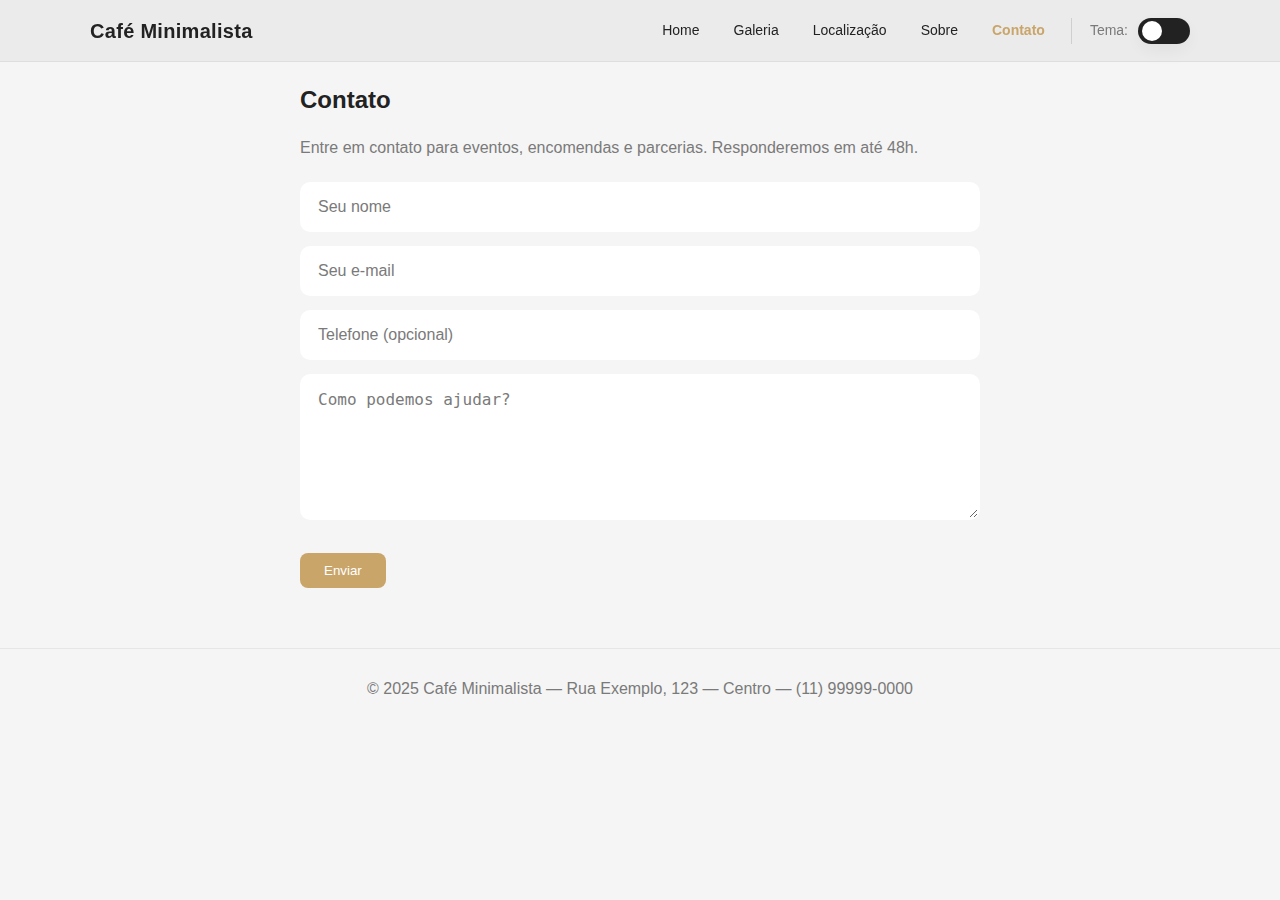
<file: contato.html>
<!DOCTYPE html>
<html lang="pt-BR">
<head>
<meta charset="utf-8" />
<meta name="viewport" content="width=device-width,initial-scale=1" />
<title>Contato — Café Minimalista</title>
<link rel="stylesheet" href="css/estilo.css" />

<style>
  /* Inputs escuros e uniformes */
  .input {
    width: 100%;
    padding: 14px 16px;
    margin-bottom: 14px;
    border-radius: 10px;
    border: 2px solid rgba(255,255,255,0.18);
    background: var(--card);
    color: var(--text);
    font-size: 16px;
    transition: border-color .25s, box-shadow .25s;
  }
  .input:focus {
    outline: none;
    border-color: var(--primary);
    box-shadow: 0 0 0 3px rgba(201,165,106,0.3);
  }
  textarea.input {
    resize: vertical;
  }

  /* Botão enviar */
  .btn {
    background: var(--primary);
    color: #fff;
    padding: 10px 24px;
    border: none;
    border-radius: 8px;
    cursor: pointer;
    transition: .25s;
  }
  .btn:hover {
    background: #444;
  }

  /* Texto de introdução alinhado */
  .contact-intro {
    color: var(--muted);
    margin-bottom: 22px;
  }

  /* Form container centralizado */
  .contact-container {
    max-width: 720px;
    margin: 0 auto;
    padding: 20px;
  }
</style>

</head>
<body>

<div id="page-loader" class="page-loader show">
  <div style="display:flex;align-items:center">
    <div class="loader-dot"></div>
    <div class="loader-dot"></div>
    <div class="loader-dot"></div>
  </div>
</div>

<header class="header-wrap">
  <div class="container header-inner">
    <div class="brand">Café Minimalista</div>

    <div class="nav">
      <div class="nav-links">
        <a href="index.html">Home</a>
        <a href="galeria.html">Galeria</a>
        <a href="localização.html">Localização</a>
        <a href="sobre.html">Sobre</a>
        <a href="contato.html" class="current-page">Contato</a>
      </div>

      <div class="vertical-divider"></div>

      <div class="switch-container">
        <span class="switch-text">Tema:</span>
        <div id="switch-tema" class="switch-btn" role="button"></div>
      </div>

      <button id="hambtn" class="hamburger">
        <span class="bar"></span>
      </button>
    </div>
  </div>

  <!-- mobile drawer -->
  <div id="mobile-drawer" class="mobile-drawer">
    <a href="index.html">Home</a>
    <a href="galeria.html">Galeria</a>
    <a href="localização.html">Localização</a>
    <a href="sobre.html">Sobre</a>
    <a href="contato.html" class="current-page">Contato</a>
    <div style="height:1px;background:var(--nav-border);margin:8px 0"></div>
    <div style="display:flex;align-items:center;gap:10px">
      <span class="switch-text">Tema:</span>
      <div id="mobile-switch" class="switch-btn"></div>
    </div>
  </div>
</header>

<main class="container">
  <section class="section contact-container">
    <h2>Contato</h2>

    <p class="contact-intro">
      Entre em contato para eventos, encomendas e parcerias. Responderemos em até 48h.
    </p>

    <form id="contact-form" class="form" novalidate>
      <input id="name" class="input" placeholder="Seu nome" required />
      <input id="email" class="input" type="email" placeholder="Seu e-mail" required />
      <input id="phone" class="input" placeholder="Telefone (opcional)" />
      <textarea id="message" class="input" rows="6" placeholder="Como podemos ajudar?" required></textarea>

      <div style="display:flex;gap:12px;align-items:center;margin-top:12px;flex-wrap:wrap">
        <button type="submit" class="btn">Enviar</button>
        <div id="form-msg" style="color:var(--muted);font-size:14px"></div>
      </div>
    </form>
  </section>
</main>

<footer class="footer">
  <div class="container">
    © 2025 Café Minimalista — Rua Exemplo, 123 — Centro — (11) 99999-0000
  </div>
</footer>

<script>
// Loader
const loader=document.getElementById("page-loader");
window.addEventListener("load",()=>setTimeout(()=>loader.classList.remove("show"),450));

document.addEventListener("click",(e)=>{
  const a=e.target.closest("a");
  if(!a)return;
  const href=a.getAttribute("href");
  if(href && href.endsWith(".html")){
    e.preventDefault();
    loader.classList.add("show");
    setTimeout(()=>location.href=href,380);
  }
});

// Tema
const applyTheme=()=>{
  const saved=localStorage.getItem("tema");
  if(saved){
    document.body.classList.toggle("dark",saved==="dark");
  } else {
    const h=new Date().getHours();
    document.body.classList.toggle("dark",(h>=18)||(h<6));
  }
};
applyTheme();

document.querySelectorAll("#switch-tema,#mobile-switch").forEach(el=>{
  el.addEventListener("click",()=>{
    document.body.classList.toggle("dark");
    localStorage.setItem("tema",
      document.body.classList.contains("dark") ? "dark" : "light"
    );
  });
});

// Mobile drawer
const hambtn=document.getElementById("hambtn");
const drawer=document.getElementById("mobile-drawer");
if(hambtn&&drawer){
  hambtn.addEventListener("click",()=>drawer.classList.toggle("show"));
  drawer.querySelectorAll("a").forEach(a=>a.addEventListener("click",()=>drawer.classList.remove("show")));
}

// Form
const form=document.getElementById("contact-form");
const msg=document.getElementById("form-msg");

form.addEventListener("submit",(e)=>{
  e.preventDefault();

  const name=document.getElementById("name").value.trim();
  const email=document.getElementById("email").value.trim();
  const message=document.getElementById("message").value.trim();

  if(!name || !email || !message){
    msg.style.color="crimson";
    msg.textContent="Por favor, preencha nome, e-mail e mensagem.";
    return;
  }

  loader.classList.add("show");
  setTimeout(()=>{
    loader.classList.remove("show");
    msg.style.color="var(--primary)";
    msg.textContent="Mensagem enviada com sucesso!";
    form.reset();
  },900);
});
</script>

</body>
</html>
</file>
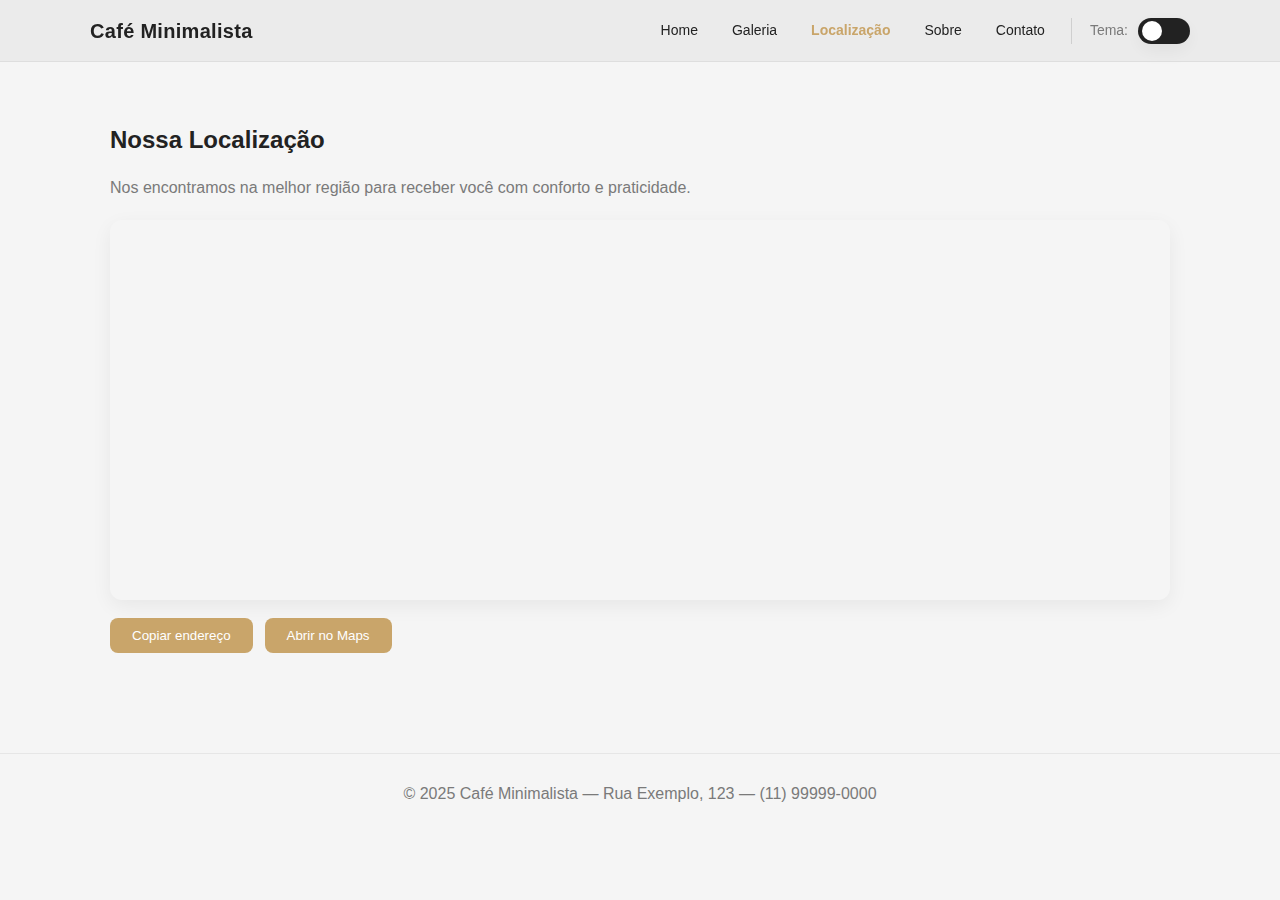
<file: localização.html>
<!DOCTYPE html>
<html lang="pt-BR">
<head>
<meta charset="utf-8" />
<meta name="viewport" content="width=device-width,initial-scale=1" />
<title>Localização — Café Minimalista</title>
<link rel="stylesheet" href="css/estilo.css" />
<style>
.map-wrap{
  width:100%;
  height:380px;
  border-radius:12px;
  overflow:hidden;
  box-shadow:var(--shadow);
  margin-top:20px;
}
.loc-btns{
  display:flex;
  gap:12px;
  margin-top:18px;
}
</style>
</head>
<body>

<div id="page-loader" class="page-loader"></div>

<header class="header-wrap">
  <div class="container header-inner">
    <div class="brand">Café Minimalista</div>
    <div class="nav">
      <div class="nav-links">
        <a href="index.html">Home</a>
        <a href="galeria.html">Galeria</a>
        <a href="localização.html" class="current-page">Localização</a>
        <a href="sobre.html">Sobre</a>
        <a href="contato.html">Contato</a>
      </div>
      <div class="vertical-divider"></div>
      <div class="switch-container">
        <span class="switch-text">Tema:</span>
        <div id="switch-tema" class="switch-btn"></div>
      </div>
      <button id="hambtn" class="hamburger"><span class="bar"></span></button>
    </div>
  </div>

  <div id="mobile-drawer" class="mobile-drawer">
    <a href="index.html">Home</a>
    <a href="galeria.html">Galeria</a>
    <a class="current-page" href="localização.html">Localização</a>
    <a href="sobre.html">Sobre</a>
    <a href="contato.html">Contato</a>
    <div style="height:1px;background:var(--nav-border);margin:8px 0"></div>
    <div style="display:flex;align-items:center;gap:10px">
      <span class="switch-text">Tema:</span>
      <div id="mobile-switch" class="switch-btn"></div>
    </div>
  </div>
</header>

<main class="container">
  <section class="section">
    <h2>Nossa Localização</h2>
    <p style="color:var(--muted)">Nos encontramos na melhor região para receber você com conforto e praticidade.</p>

    <div class="map-wrap">
      <iframe
        src="https://www.google.com/maps/embed?pb=!1m18!1m12!1m3!1d3656.726461409775!2d-46.65598168447696!3d-23.580063968699335!2m3!1f0!2f0!3f0!3m2!1i1024!2i768!4f13.1!3m3!1m2!1s0x0%3A0x0!2zMjPCsDM0JzQ4LjIiUyA0NsKwMzknMTkuNiJX!5e0!3m2!1spt-BR!2sbr!4v0000000000000"
        width="100%" height="100%" style="border:0;" allowfullscreen loading="lazy">
      </iframe>
    </div>

    <div class="loc-btns">
      <button class="btn" id="copyAddr">Copiar endereço</button>
      <button class="btn" id="openMaps">Abrir no Maps</button>
    </div>
  </section>
</main>

<footer class="footer">
  <div class="container">© 2025 Café Minimalista — Rua Exemplo, 123 — (11) 99999-0000</div>
</footer>

<script>
const loader = document.getElementById('page-loader');
window.addEventListener('load',()=> setTimeout(()=>loader.classList.remove('show'),420));

document.addEventListener('click',e=>{
  const a=e.target.closest('a');
  if(!a)return;
  const href=a.getAttribute('href');
  if(href && href.endsWith('.html')){
    e.preventDefault();
    loader.classList.add('show');
    setTimeout(()=>location.href=href,360);
  }
});

// theme
const applyTheme=()=>{
  const saved=localStorage.getItem('tema');
  if(saved) document.body.classList.toggle('dark',saved==='dark');
  else{
    const h=new Date().getHours();
    document.body.classList.toggle('dark',(h>=18)||(h<6));
  }
};
applyTheme();

document.querySelectorAll('#switch-tema,#mobile-switch')
  .forEach(el=>el && el.addEventListener('click',()=>{
    document.body.classList.toggle('dark');
    localStorage.setItem('tema',document.body.classList.contains('dark')?'dark':'light');
}));

// mobile drawer
const hambtn=document.getElementById('hambtn');
const drawer=document.getElementById('mobile-drawer');
if(hambtn&&drawer){
  hambtn.addEventListener('click',()=>drawer.classList.toggle('show'));
  drawer.querySelectorAll('a').forEach(a=>a.addEventListener('click',()=>drawer.classList.remove('show')));
}

// buttons
document.getElementById('copyAddr').onclick = ()=>{
  navigator.clipboard.writeText("2 R. Curitiba").then(()=> alert("Endereço copiado!"));
};

document.getElementById('openMaps').onclick = ()=>{
  window.open("https://www.google.com/maps/search/?api=1&query=2+R.+Curitiba","_blank");
};
</script>
</body>
</html>
</file>
<file: css/estilo.css>
:root{
  --bg: #f5f5f5;
  --text: #222;
  --card: #ffffff;
  --muted: #7a7a7a;
  --primary: #c9a56a;
  --accent: #d4b06a;
  --glass: rgba(255,255,255,0.6);
  --nav-border: rgba(0,0,0,0.06);
  --shadow: 0 6px 20px rgba(0,0,0,0.06);
}

body.dark{
  --bg: #0f0f10;
  --text: #e7e7e7;
  --card: #141416;
  --muted: #bdbdbd;
  --primary: #b88f44;
  --accent: #d4b06a;
  --glass: rgba(255,255,255,0.04);
  --nav-border: rgba(255,255,255,0.06);
  --shadow: 0 6px 20px rgba(0,0,0,0.6);
}

/* Base */
*{box-sizing:border-box}
html,body{height:100%}
body{
  margin:0;
  background:var(--bg);
  color:var(--text);
  font-family:"Poppins",sans-serif;
  transition:background .35s ease, color .35s ease;
  line-height:1.5;
  -webkit-font-smoothing:antialiased;
  -moz-osx-font-smoothing:grayscale;
}

/* Container */
.container{
  max-width:1100px;
  margin:0 auto;
  padding:0 20px;
}

/* ---------- NAVBAR ---------- */
.header-wrap{
  position: sticky;
  top: 0;
  z-index: 1200;
  backdrop-filter: blur(10px);
  background: rgba(0,0,0,0.04);
  border-bottom:1px solid var(--nav-border);
  transition: background .25s ease;
}
body.dark .header-wrap{
  background: rgba(255,255,255,0.06);
}
.header-inner{
  display:flex;
  justify-content:space-between;
  align-items:center;
  gap:20px;
  padding:14px 0;
}
.brand{
  font-weight:600;
  font-size:20px;
  letter-spacing:0.3px;
}

/* nav */
.nav{
  display:flex;
  align-items:center;
  gap:18px;
}
.nav-links{
  display:flex;
  gap:18px;
  align-items:center;
}
.nav-links a{
  text-decoration:none;
  color:var(--text);
  font-size:14px;
  padding:6px 8px;
  border-radius:6px;
  transition: color .18s ease, transform .12s ease;
}

/* === ACTIVE styling (subtle) === */
.nav-links a.current-page,
.nav-links a.active {
  color: var(--primary);
  font-weight:600;
}
/* keep hover behavior */
.nav-links a:hover{ transform:translateY(-2px); color:var(--primary); }

/* vertical divider */
.vertical-divider{
  width:1px;
  height:26px;
  background:rgba(0,0,0,0.12);
}
body.dark .vertical-divider{ background: rgba(255,255,255,0.12); }

/* switch */
.switch-container{ display:flex; align-items:center; gap:10px; }
.switch-text{ font-size:14px; color:var(--muted); }

.switch-btn{
  width:52px;
  height:26px;
  border-radius:14px;
  background:var(--text);
  position:relative;
  cursor:pointer;
  box-shadow: var(--shadow);
  transition: background .25s ease;
}
.switch-btn::before{
  content:"";
  position:absolute;
  width:20px;
  height:20px;
  border-radius:50%;
  background:var(--card);
  top:3px;
  left:4px;
  transition: left .25s ease;
}
body.dark .switch-btn{ background:var(--primary); }
body.dark .switch-btn::before{ left:28px; }

/* HAMBURGER */
.hamburger{
  display:none;
  width:42px;
  height:36px;
  border-radius:8px;
  background:transparent;
  align-items:center;
  justify-content:center;
  cursor:pointer;
  border:none;
}
.hamburger .bar{ width:20px; height:2px; background:var(--text); }

/* HERO */
.hero{
  height:60vh;
  display:flex;
  align-items:center;
  justify-content:center;
  text-align:center;
  padding:30px 0;
  position: relative;
  z-index:1;
}
.hero h2{ font-size:40px; margin:0 0 10px; }
.hero p{ color:var(--muted); }

/* SECTION */
.section{
  padding:60px 0;
  position: relative;
  z-index:1;
}
.section h2{ margin:0 0 18px; }

/* menu grid (if present) */
.menu-grid{
  display:grid;
  grid-template-columns: repeat(auto-fit, minmax(240px, 1fr));
  gap:22px;
}
.card{
  background:var(--card);
  border-radius:12px;
  overflow:hidden;
  box-shadow:var(--shadow);
  transition: transform .28s cubic-bezier(.2,.9,.2,1), box-shadow .28s;
}
.card:hover{ transform: translateY(-8px); box-shadow: 0 18px 40px rgba(0,0,0,0.12); }
.card .imgwrap{ width:100%; height:180px; overflow:hidden; }
.card img{ width:100%; height:100%; object-fit:cover; display:block; }

/* GALLERY GRID */
.gallery-grid{
  display:grid;
  grid-template-columns: repeat(auto-fit, minmax(200px, 1fr));
  gap:14px;
}
.gallery-card{
  height:160px;
  border-radius:10px;
  overflow:hidden;
  background:var(--card);
  box-shadow: var(--shadow);
  position:relative;
}
.gallery-card img{
  width:100%;
  height:100%;
  object-fit:cover;
}

/* CONTACT INPUTS */
.input,
textarea {
  width: 100%;
  padding: 14px 16px;
  border-radius: 10px;
  border: 2px solid rgba(0, 0, 0, 0.15);
  background: var(--card);
  font-size: 15px;
  color: var(--text);
  transition: border-color 0.2s ease, box-shadow 0.2s ease;
}
body.dark .input,
body.dark textarea {
  border: 2px solid rgba(255, 255, 255, 0.18);
}
.input::placeholder,
textarea::placeholder {
  color: var(--muted);
}
.input:focus,
textarea:focus {
  outline: none;
  border-color: var(--primary);
  box-shadow: 0 0 0 3px rgba(201, 165, 106, 0.3);
}

/* BUTTONS */
.btn{
  background-color: var(--primary);
  color:#fff;
  padding:10px 22px;
  border:none;
  border-radius:8px;
  cursor:pointer;
  transition: background .3s ease, transform .2s ease;
}
.btn:hover{ background-color:#b88f44; transform: translateY(-2px); }

/* FOOTER */
.footer{
  padding:28px 0;
  margin-top:40px;
  border-top:1px solid var(--nav-border);
  text-align:center;
  color:var(--muted);
}

/* LOADER */
.page-loader{
  position:fixed; inset:0;
  background:var(--card);
  display:flex;
  align-items:center;
  justify-content:center;
  z-index:2000;
  opacity:0; pointer-events:none;
  transition:opacity .35s ease;
}
.page-loader.show{ opacity:1; pointer-events:all; }

.loader-dot{
  width:12px;height:12px;border-radius:50%;background:var(--primary);
  margin:6px; animation: bounce 1s infinite;
}
.loader-dot:nth-child(2){ animation-delay: .15s; }
.loader-dot:nth-child(3){ animation-delay: .3s; }

@keyframes bounce {
  0%,80%,100%{ transform:translateY(0);} 
  40%{ transform:translateY(-12px);}
}

/* reveal helper */
.reveal{ opacity:0; transform: translateY(12px); transition: all .62s cubic-bezier(.2,.9,.2,1); }
.reveal.show{ opacity:1; transform:none; }

/* RESPONSIVE */
@media (max-width:900px){
  .nav-links{ display:none; }
  .hamburger{ display:flex; }
  .switch-container{ display:none; }
  .moodboard{ grid-template-columns: 1fr; }
}

/* MOBILE DRAWER */
.mobile-drawer{
  position:fixed;
  left:0; right:0;
  top:0;
  height:100vh;
  background:var(--card);
  transform:translateY(-105%);
  transition:.28s;
  z-index:1500;
  padding:28px 20px;
  display:flex;
  flex-direction:column;
  gap:18px;
}
.mobile-drawer.show{ transform:translateY(0); }
</file>
